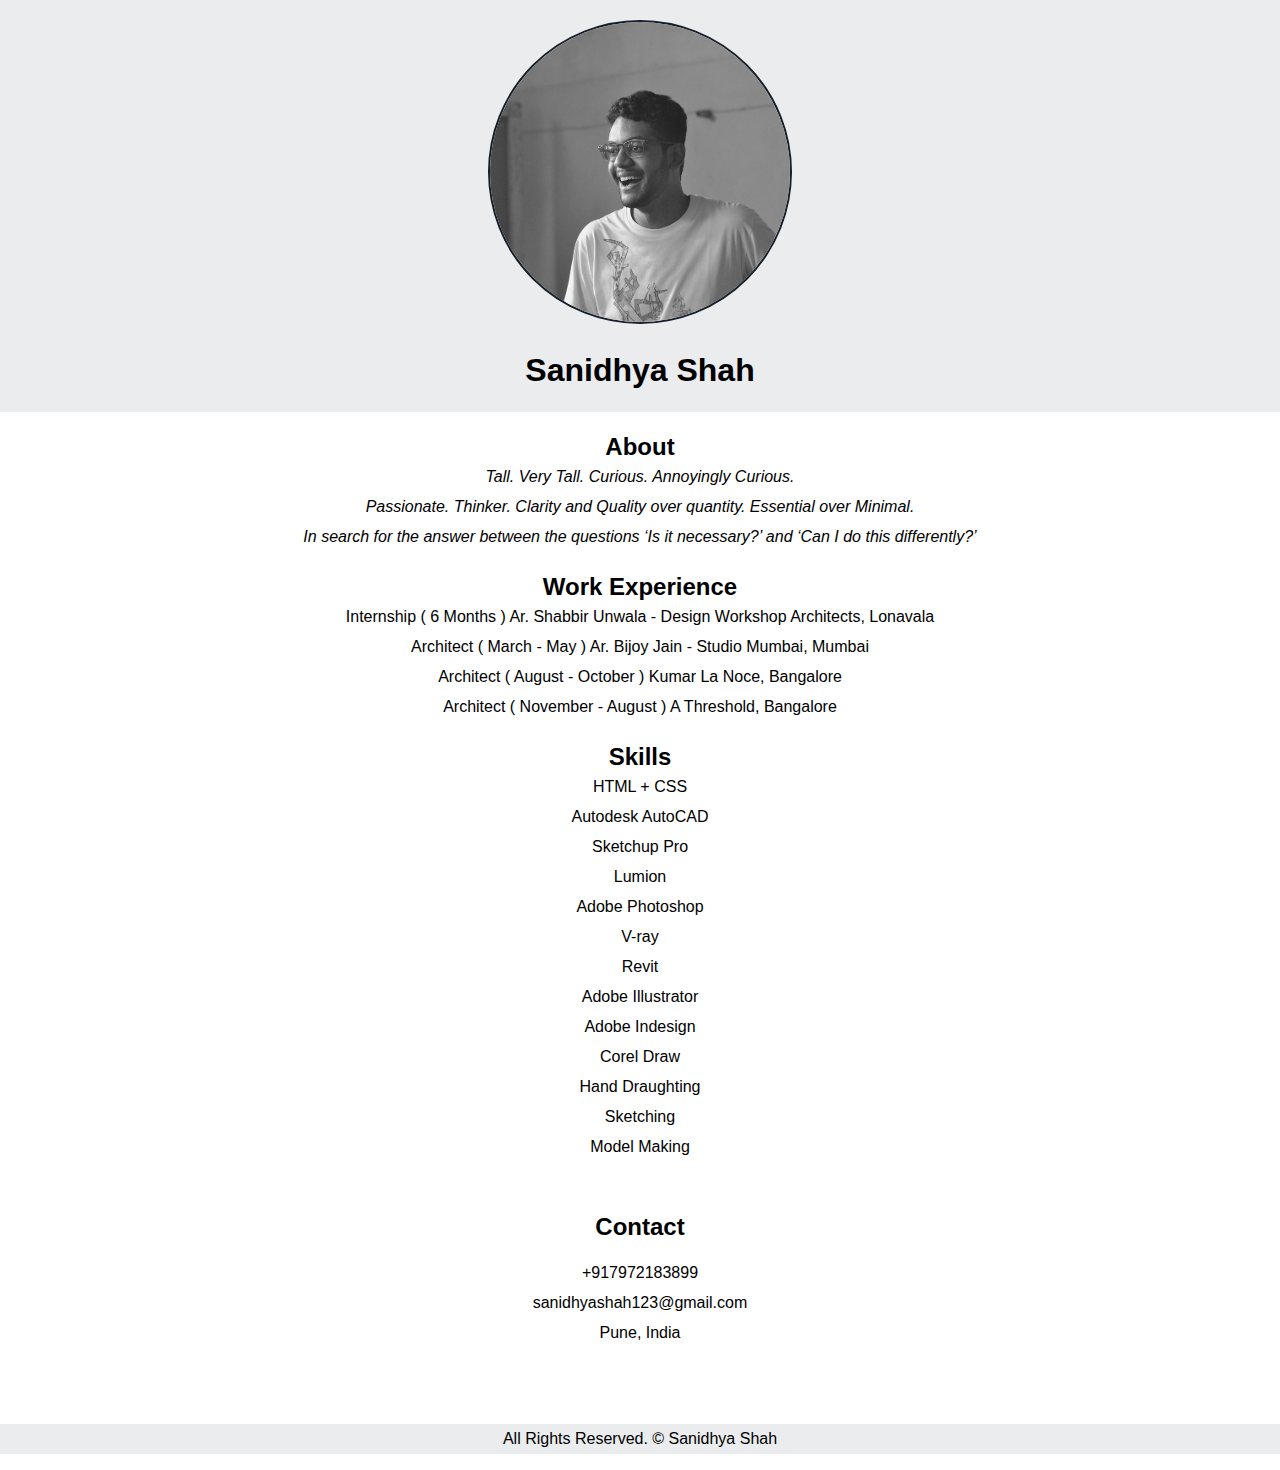
<file: index.html>
<!DOCTYPE html>
<html>
<head>
	<title> Sanidhyashah.com </title>
	<link rel="icon"  href="Image/Sanidhya Shah - Potrait.jpg">
	<link rel="stylesheet" type="text/css" href="CSS/main.css">
</head>
<body>
	<!-- Header element -->
	<header>
		<img src="Image/Sanidhya Shah - Potrait.jpg">
		<h1> Sanidhya Shah </h1>
	</header>

<!-- Main element -->
	<main>
		<h2> About </h2>
		<p> 
			<i>
			Tall. Very Tall.
			Curious. Annoyingly Curious. <br>
			Passionate. Thinker.
			Clarity and Quality over quantity. Essential over Minimal. <br>
			In search for the answer between the questions
			‘Is it necessary?’ and ‘Can I do this differently?’
			</i>
		</p>

		<h2> Work Experience </h2>
		
			<li> 
			Internship ( 6 Months )
			Ar. Shabbir Unwala - Design Workshop Architects, Lonavala 
			</li>
			<li>
			Architect ( March - May )
			Ar. Bijoy Jain - Studio Mumbai, Mumbai
			</li> 
			<li>
			Architect ( August - October )
			Kumar La Noce, Bangalore
			</li> 
			<li>
			Architect ( November - August )
			A Threshold, Bangalore
			</li>


		<h2> Skills </h2>
			
			<li>HTML + CSS </li>
			<li>Autodesk AutoCAD </li>
			<li>Sketchup Pro</li>
			<li>Lumion</li>
			<li>Adobe Photoshop</li>
			<li>V-ray</li>
			<li>Revit</li>
			<li>Adobe Illustrator</li>
			<li>Adobe Indesign</li>
			<li>Corel Draw</li>
			<li>Hand Draughting</li>
			<li>Sketching</li>
			<li>Model Making</li>
			
	<br>
		<h2> Contact </h2>
		<p>
			<li>+917972183899</li>
			<li>sanidhyashah123@gmail.com</li>
			<li>Pune, India</li>
		</p>
	<br>
	<br>
		
	</main>

<!-- footer element -->
	<footer>
		<p>
			All Rights Reserved. &copy; Sanidhya Shah
		</p>
	</footer>
</body>
</html>
</file>
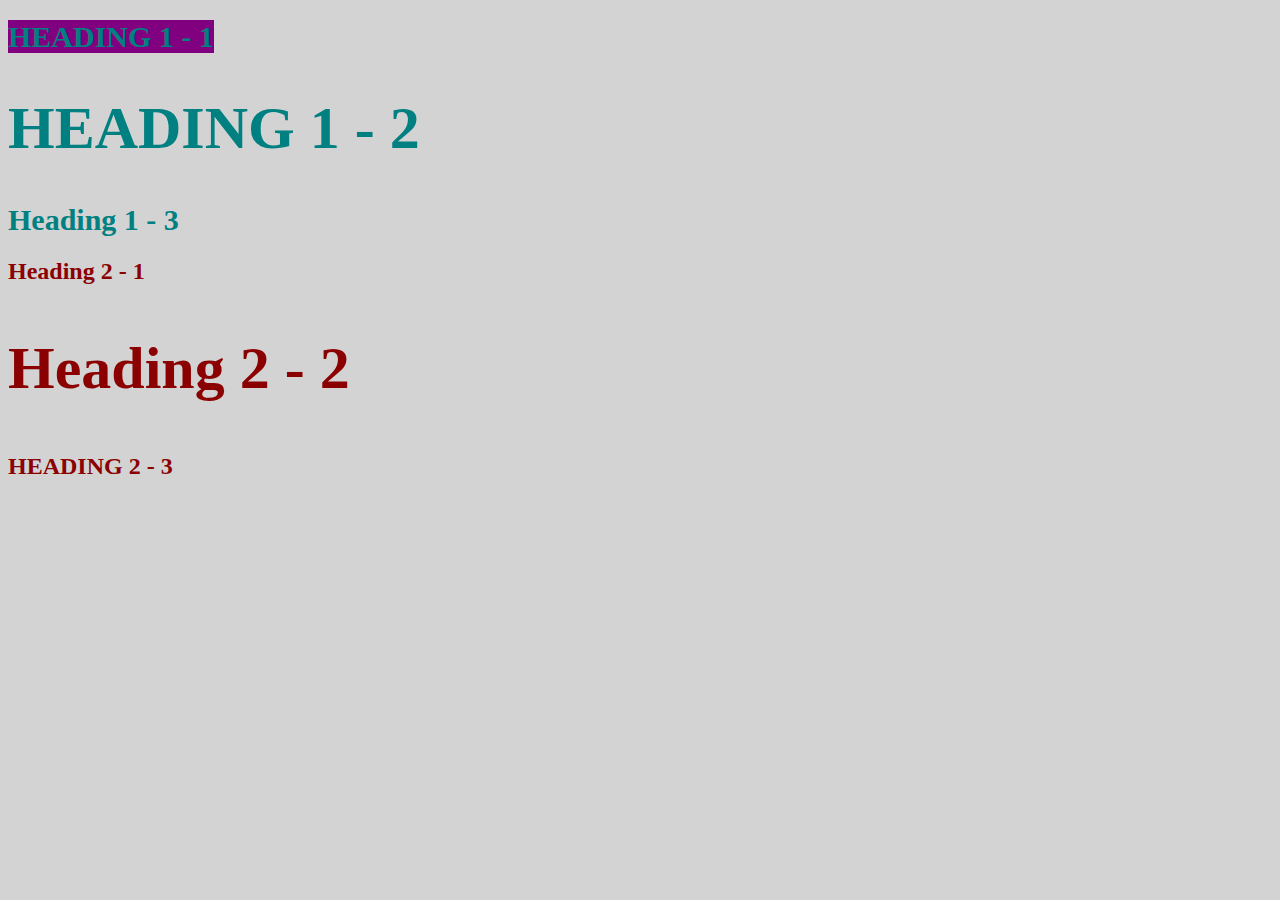
<file: Style.html>
<!DOCTYPE html>
<html>
<head>
	<title> Style Test</title>
	<link rel="stylesheet" type="text/css" href="CSS/test.css">	
</head>
<body>
	<h1 class="uppercase"> <span> Heading 1 - 1 </span> </h1>
	<h1 class="big uppercase"> Heading 1 - 2 </h1>
	<h1> Heading 1 - 3 </h1>
	<h2> Heading 2 - 1 </h2>
	<h2 class="big"> Heading 2 - 2 </h2>
	<h2 class="uppercase"> Heading 2 - 3 </h2>

</body>
</html>
</file>
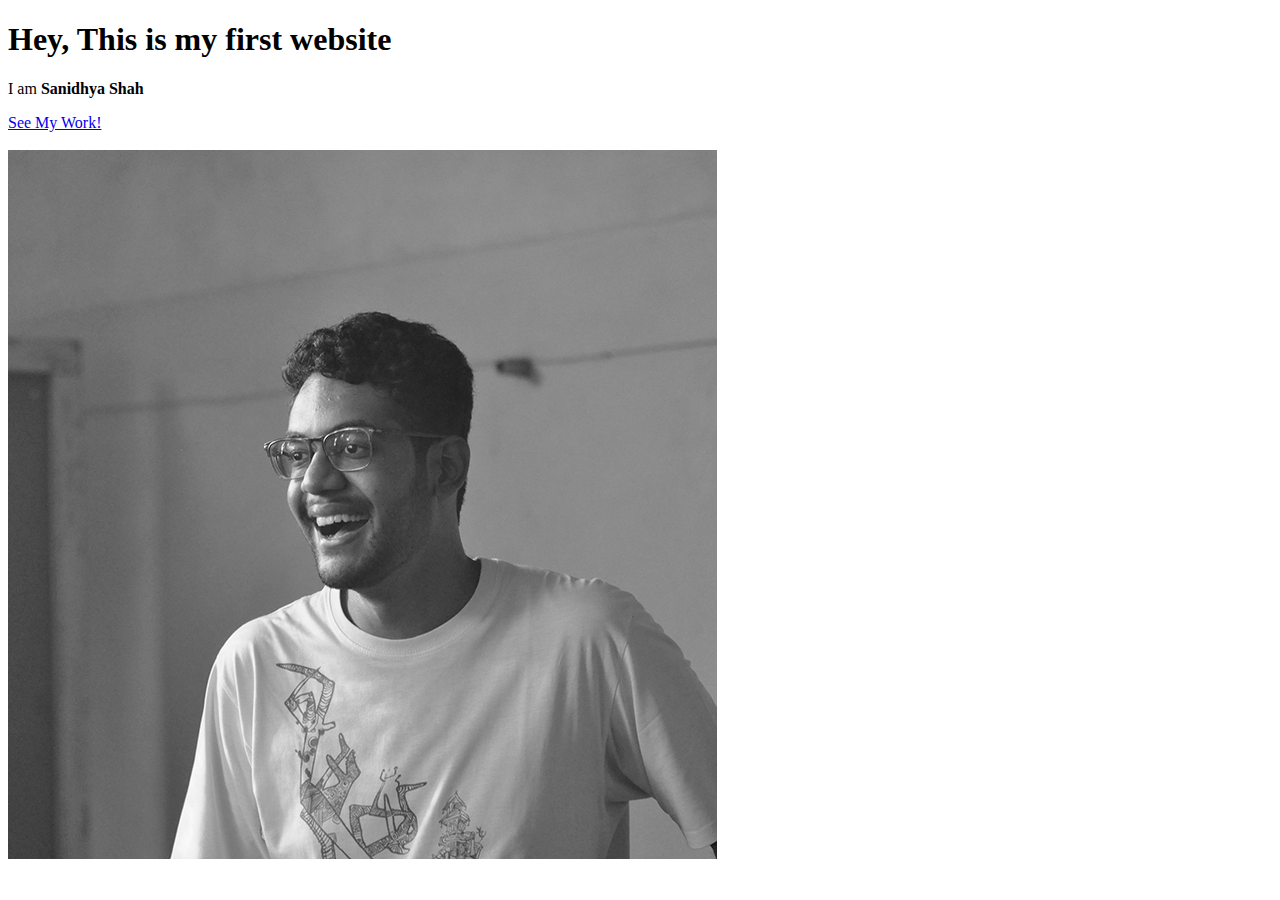
<file: test.html>
<!DOCTYPE html>
<html>
<head>
	<title> sanidhyashah.com </title>
</head>
<body>
	<h1> Hey, This is my first website </h1>
	<p> I am <b>Sanidhya Shah</b> </p>
	<a href="http://bit.ly/sanidhyashahportfolio" target='_blank' title="My Issuu Portfolio"> See My Work! </a>
	<br> 
	<br> 
	<img src="Image/Sanidhya Shah - Potrait.jpg ">
</body>
</html>
</file>
<file: CSS/main.css>
body {
	margin: 0;
	font-family: Helvetica ;
	font-style: regular;
	text-align: center;
	line-height: 30px;
}

header {
	background-color: #EAECEE;
	text-align: center;
	padding-top: 20px;
	padding-bottom: 5px;
}

header img {
	border-radius: 160px;
	width: 300px;
	border: 2px solid #17202A;
}

h2{
	margin-bottom: 0px;
}

p {
	margin-top: 0px;

}

footer {
	background-color: #EAECEE;
}
</file>
<file: CSS/test.css>
body {
	background-color: lightgray;
}
h1 {
	font-size: 30px;
	color: teal;
}

h2 {
	color: darkred;
}

.big {
	font-size: 60px;
}

.uppercase {
	text-transform: uppercase;
}

span{
	background-color: purple;
}
</file>
